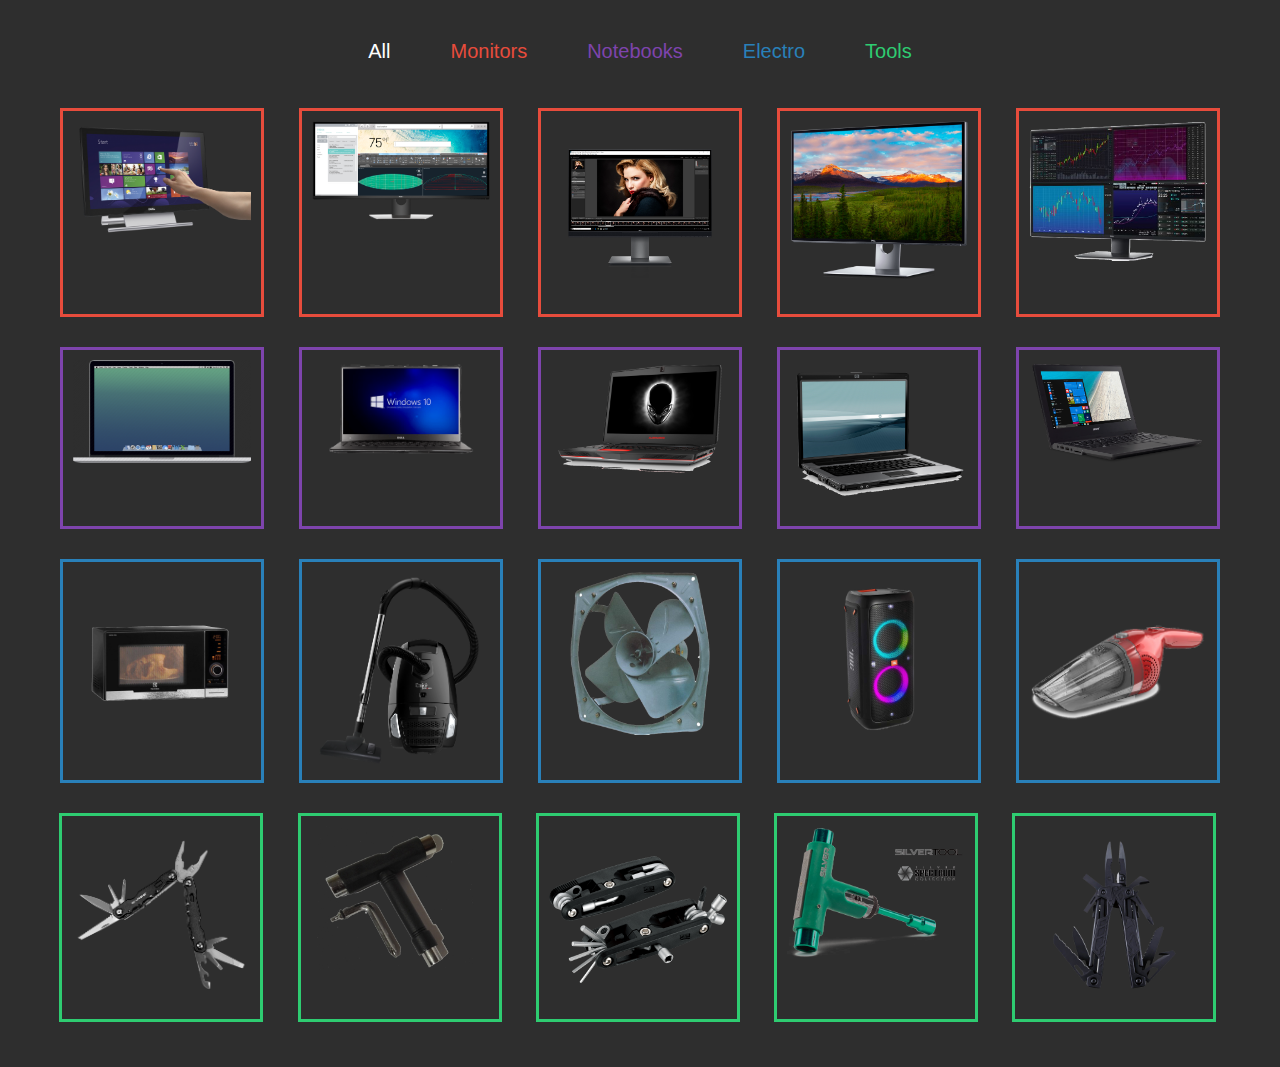
<file: index.html>
<!DOCTYPE html>
<html lang="en">

<head>
	<meta charset="UTF-8">
	<meta name="viewport" content="width=device-width, initial-scale=1.0">
	<title>Filter</title>
	<link rel="stylesheet" href="style.css">
</head>

<body>
	<div class="container">
		<nav>
			<ul>
				<li data-f="all">All</li>
				<li data-f="monitors" class="text-monitors">Monitors</li>
				<li data-f="notebooks" class="text-notebooks">Notebooks</li>
				<li data-f="electro" class="text-electro">Electro</li>
				<li data-f="tools" class="text-tools">Tools</li>
			</ul>
		</nav>
		<div class="block-cover">
			<div class="col-auto box monitors"><img src="images/Monitor1.png" alt=""></div>
			<div class="col-auto box monitors"><img src="images/Monitor2.png" alt=""></div>
			<div class="col-auto box monitors"><img src="images/Monitor3.png" alt=""></div>
			<div class="col-auto box monitors"><img src="images/Monitor4.png" alt=""></div>
			<div class="col-auto box monitors"><img src="images/Monitor5.png" alt=""></div>
			<div class="col-auto box notebooks"><img src="images/notebook1.png" alt=""></div>
			<div class="col-auto box notebooks"><img src="images/notebook2.png" alt=""></div>
			<div class="col-auto box notebooks"><img src="images/notebook3.png" alt=""></div>
			<div class="col-auto box notebooks"><img src="images/notebook4.png" alt=""></div>
			<div class="col-auto box notebooks"><img src="images/notebook5.png" alt=""></div>
			<div class="col-auto box electro"><img src="images/electro1.png" alt=""></div>
			<div class="col-auto box electro"><img src="images/electro2.png" alt=""></div>
			<div class="col-auto box electro"><img src="images/electro3.png" alt=""></div>
			<div class="col-auto box electro"><img src="images/electro4.png" alt=""></div>
			<div class="col-auto box electro"><img src="images/electro5.png" alt=""></div>
			<div class="col-auto box tools"><img src="images/tool.png" alt=""></div>
			<div class="col-auto box tools"><img src="images/tool2.png" alt=""></div>
			<div class="col-auto box tools"><img src="images/tool3.png" alt=""></div>
			<div class="col-auto box tools"><img src="images/tool4.png" alt=""></div>
			<div class="col-auto box tools"><img src="images/tool5.png" alt=""></div>
		</div>
	</div>
	<script src="script.js"></script>
</body>

</html>
</file>
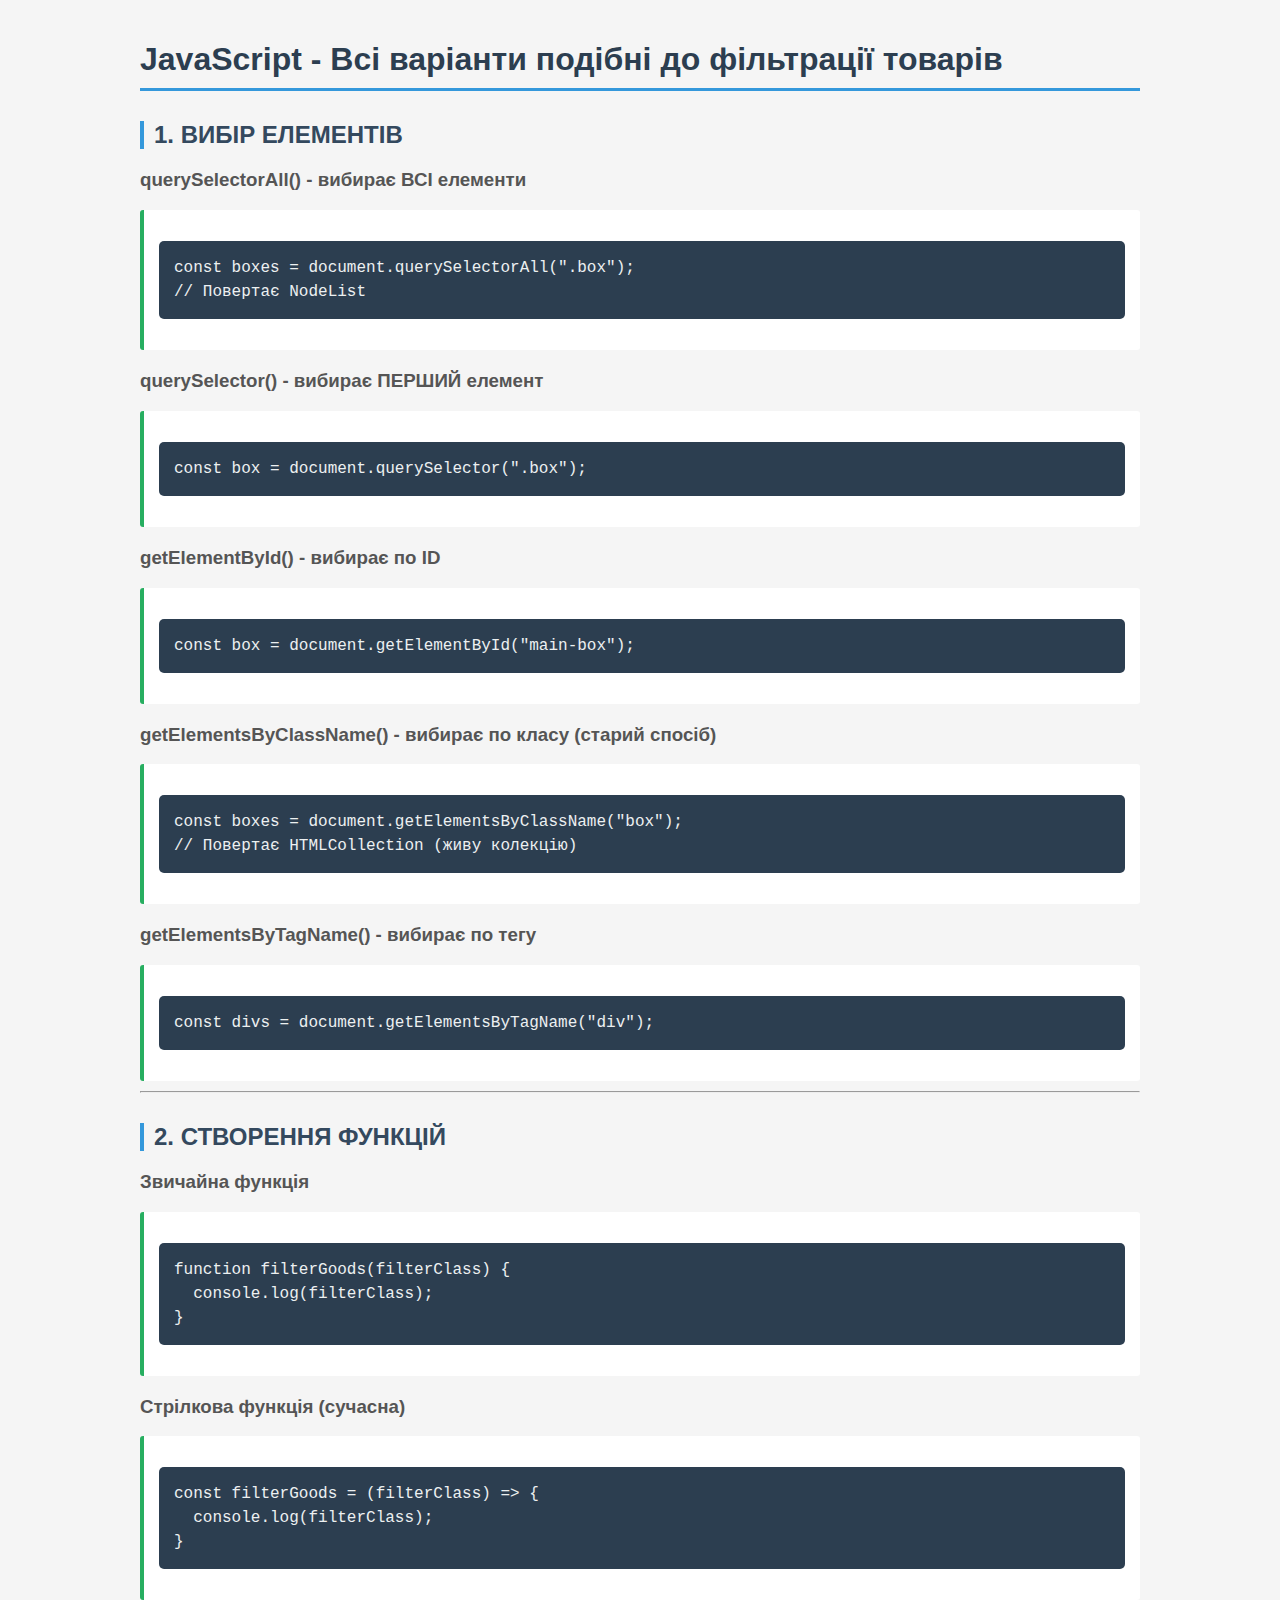
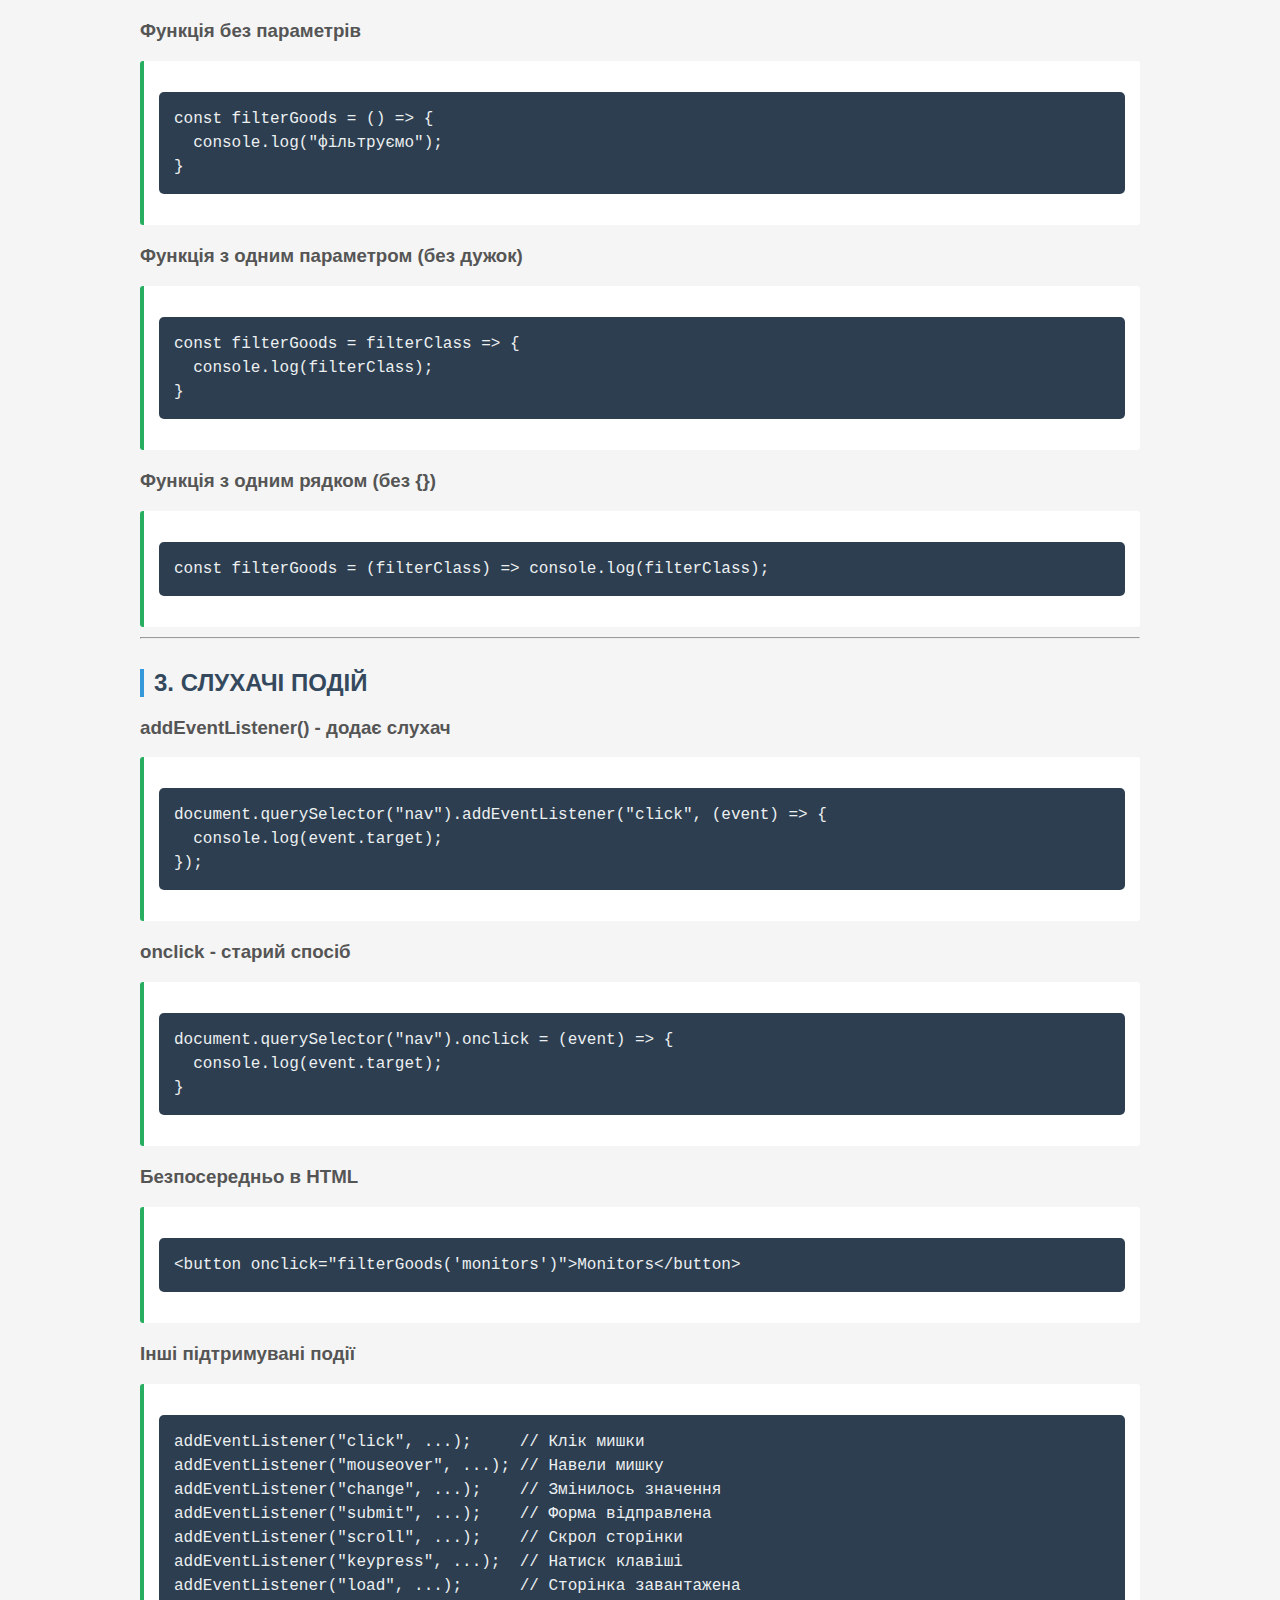
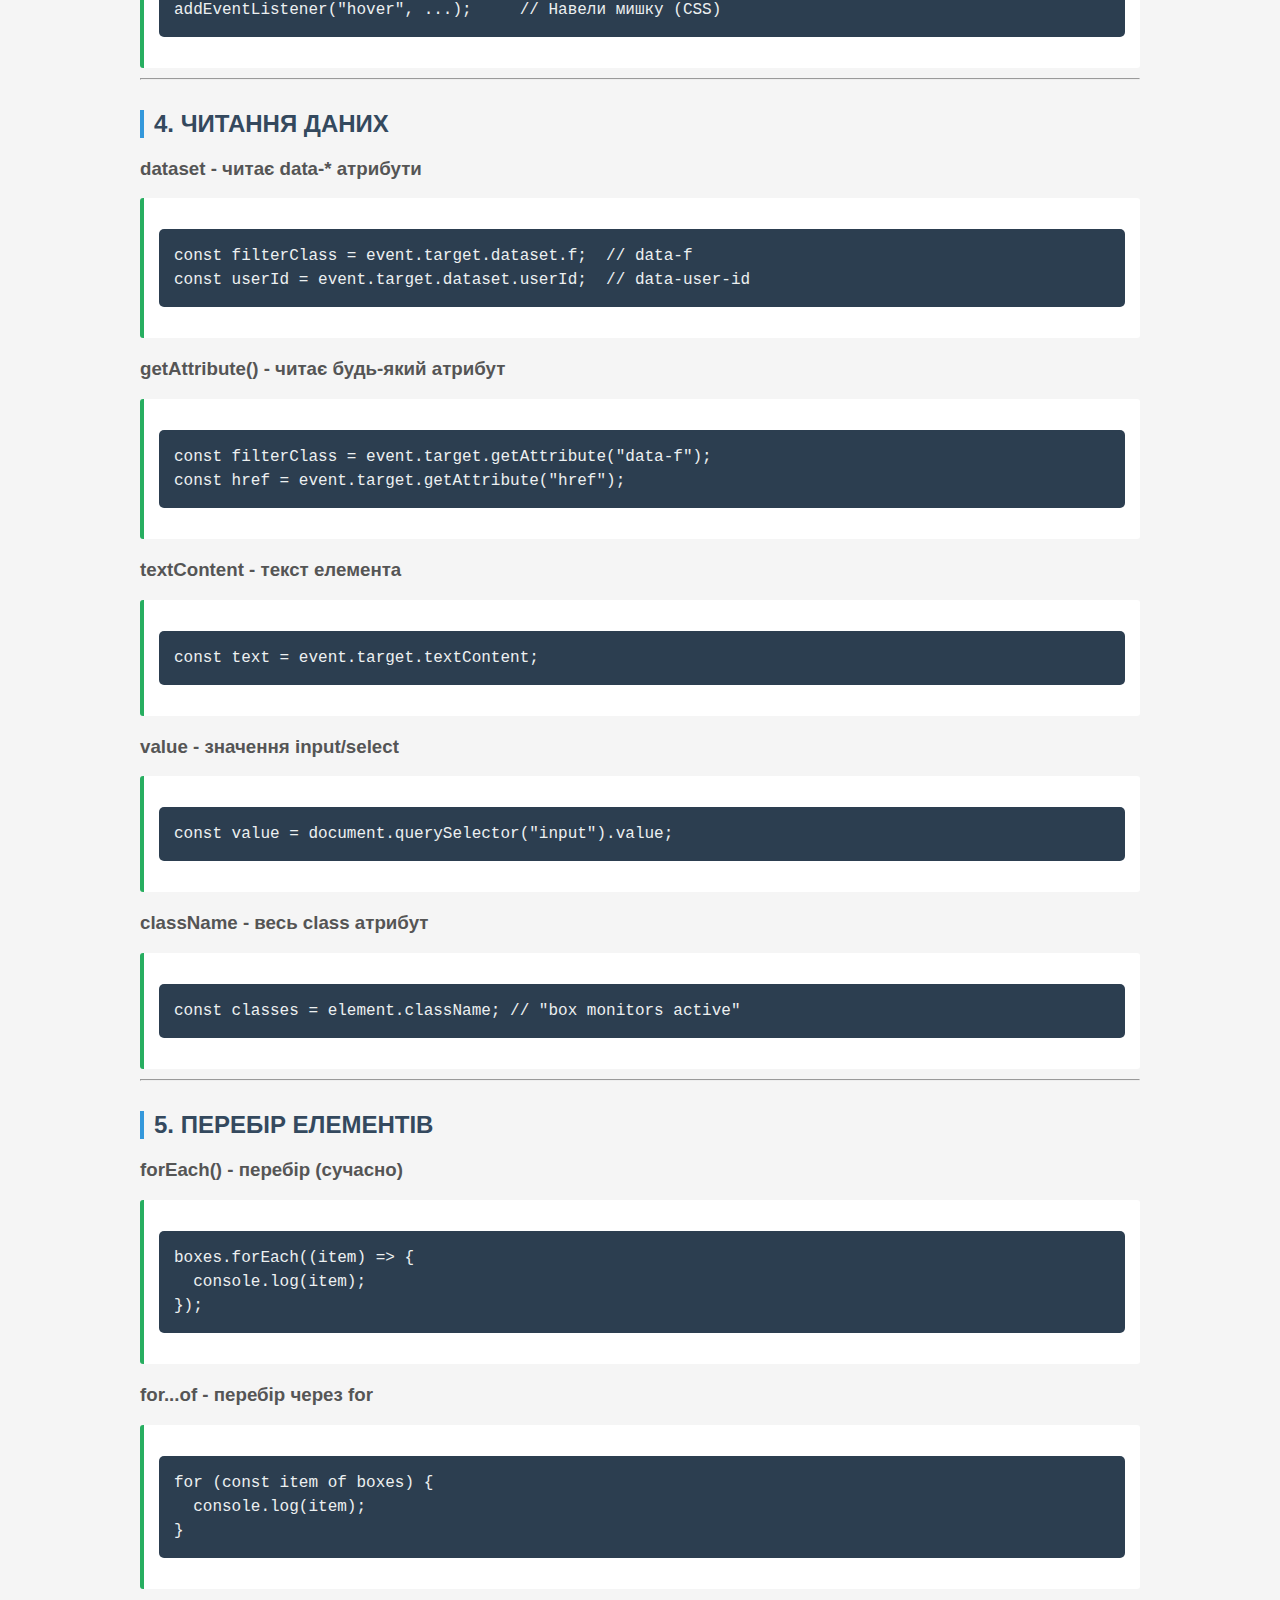
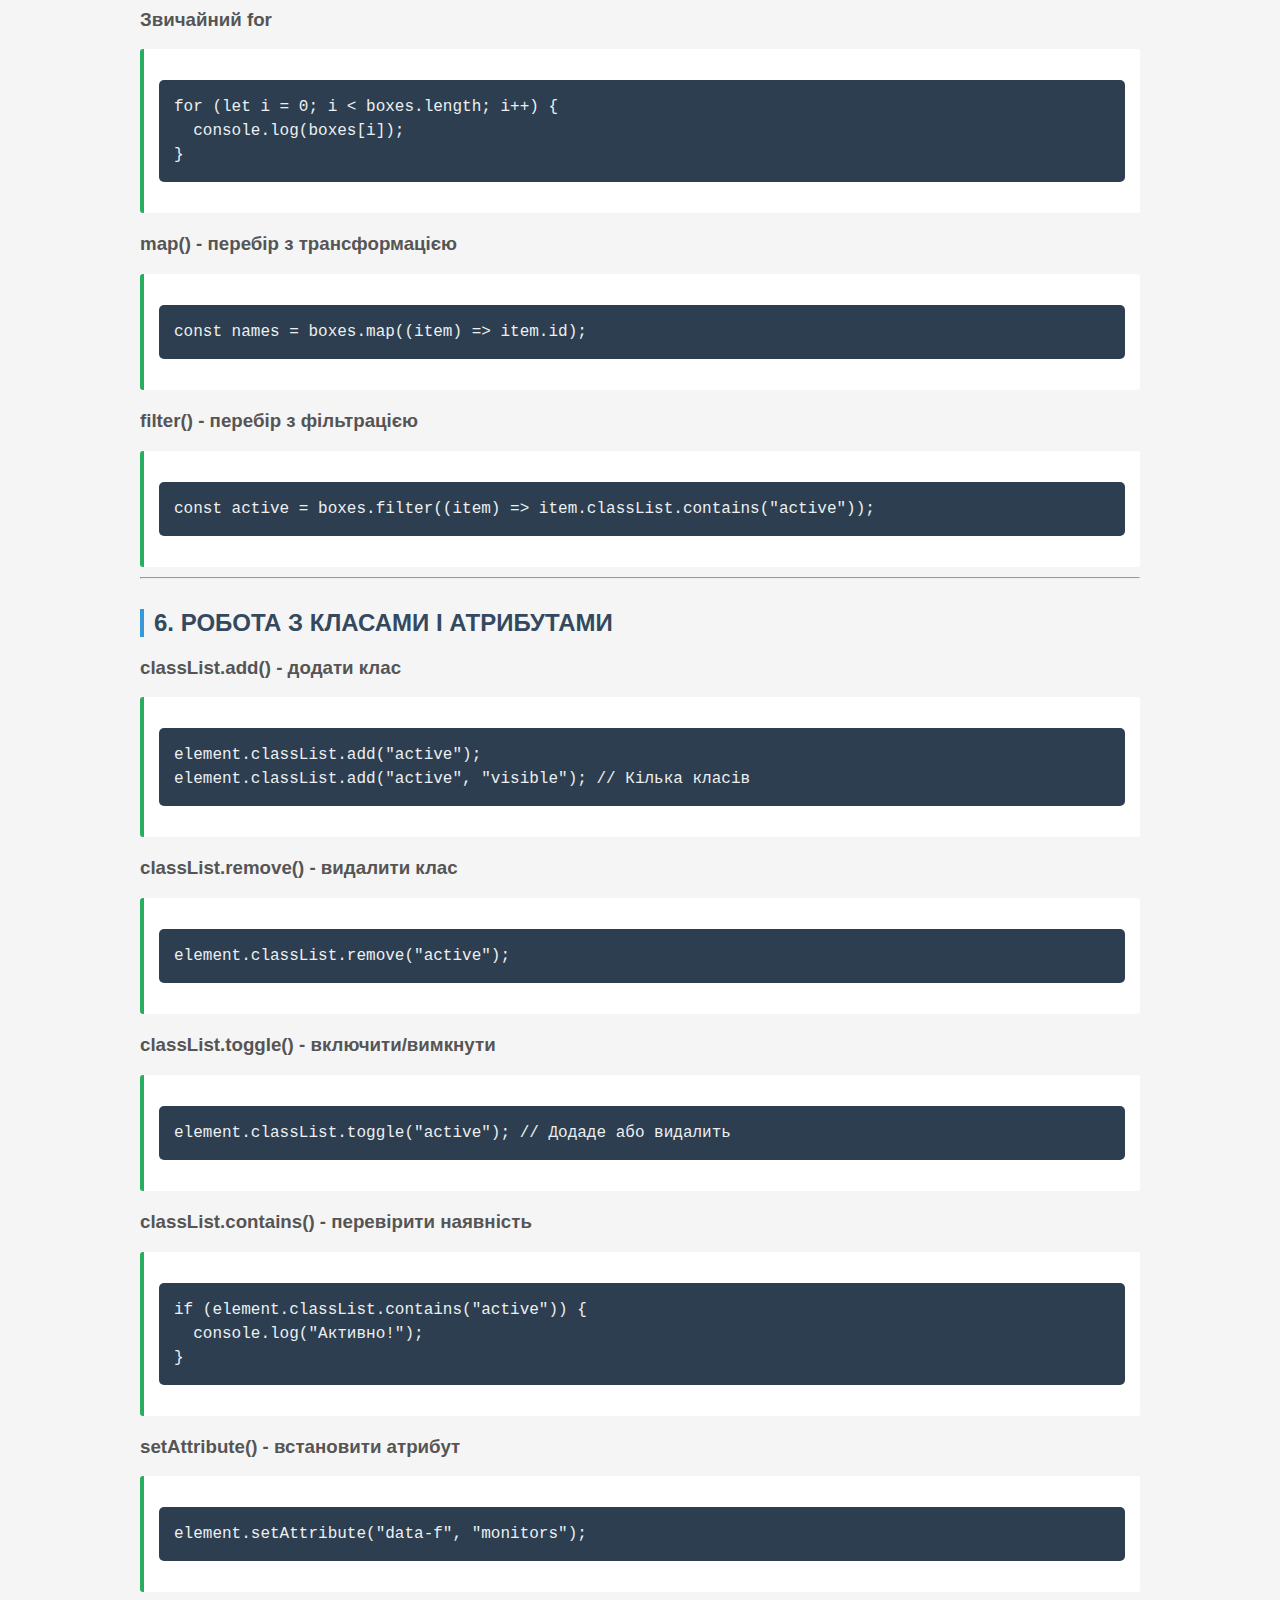
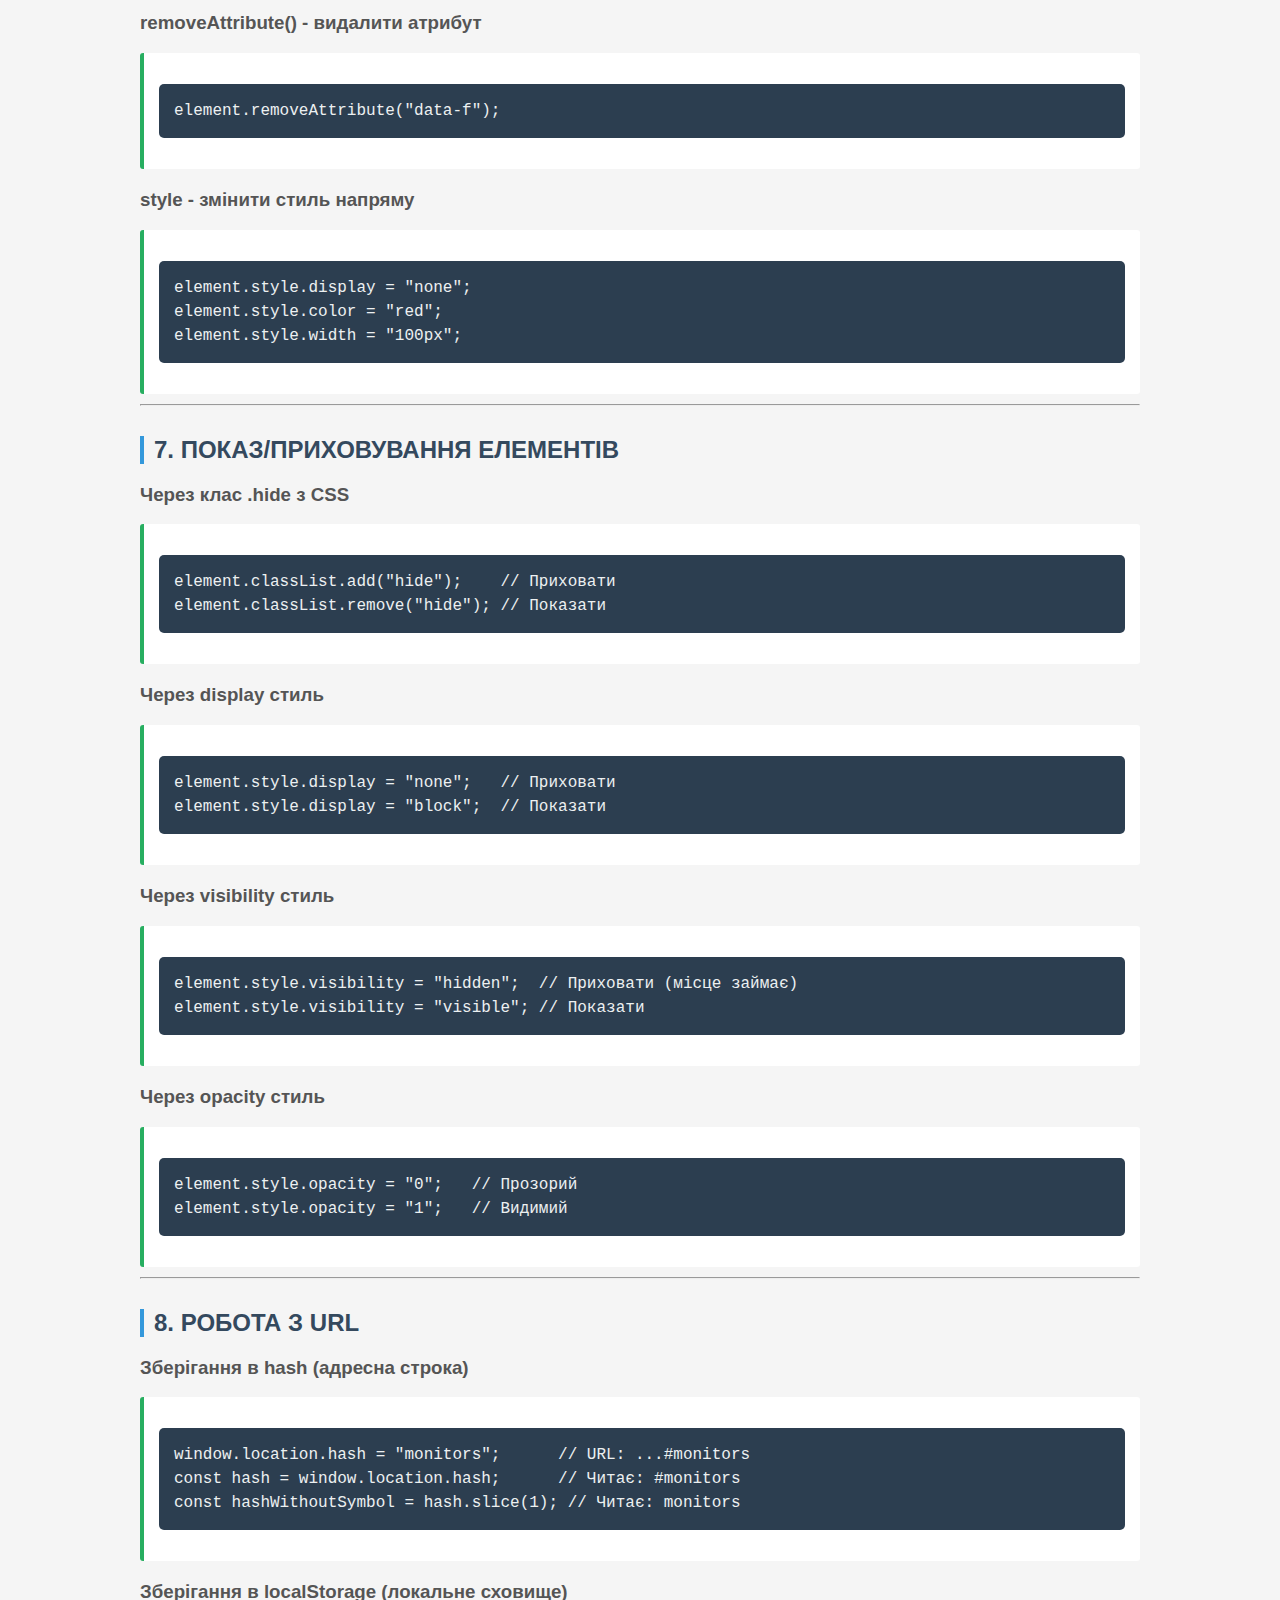
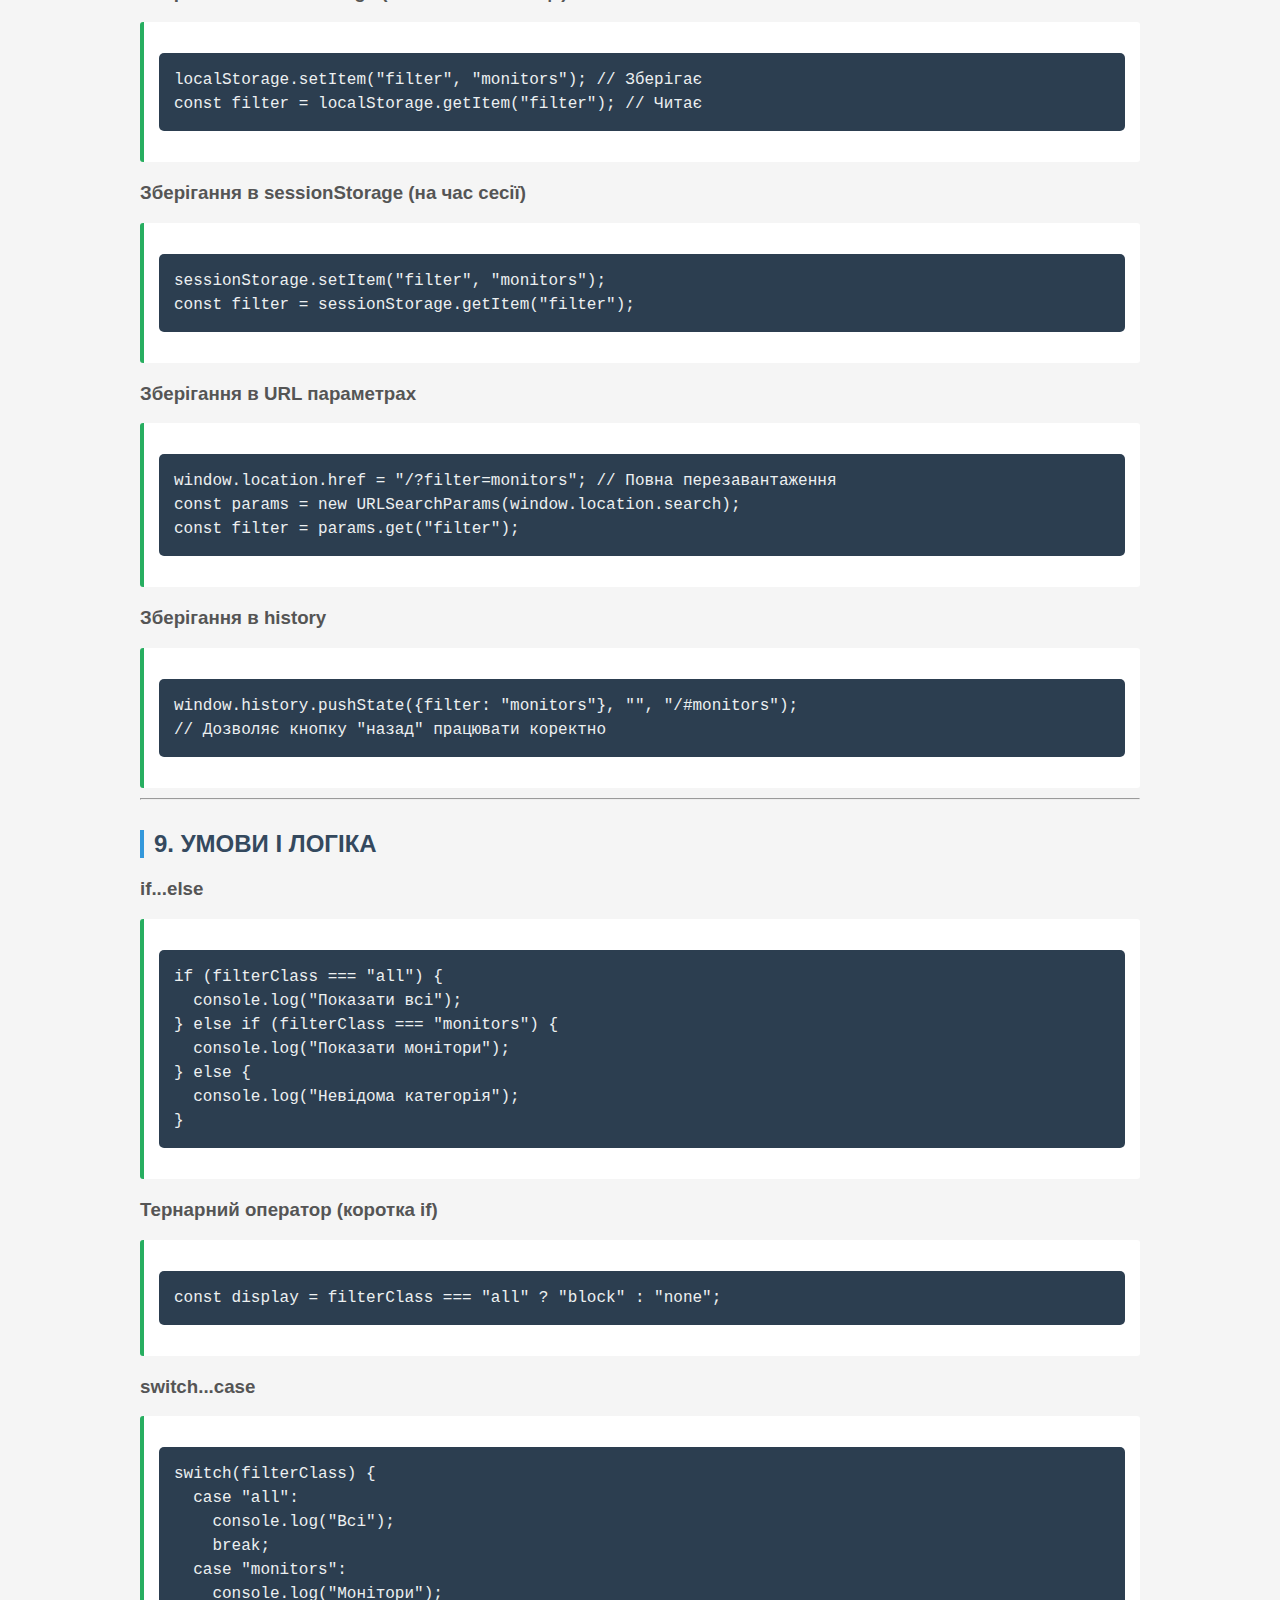
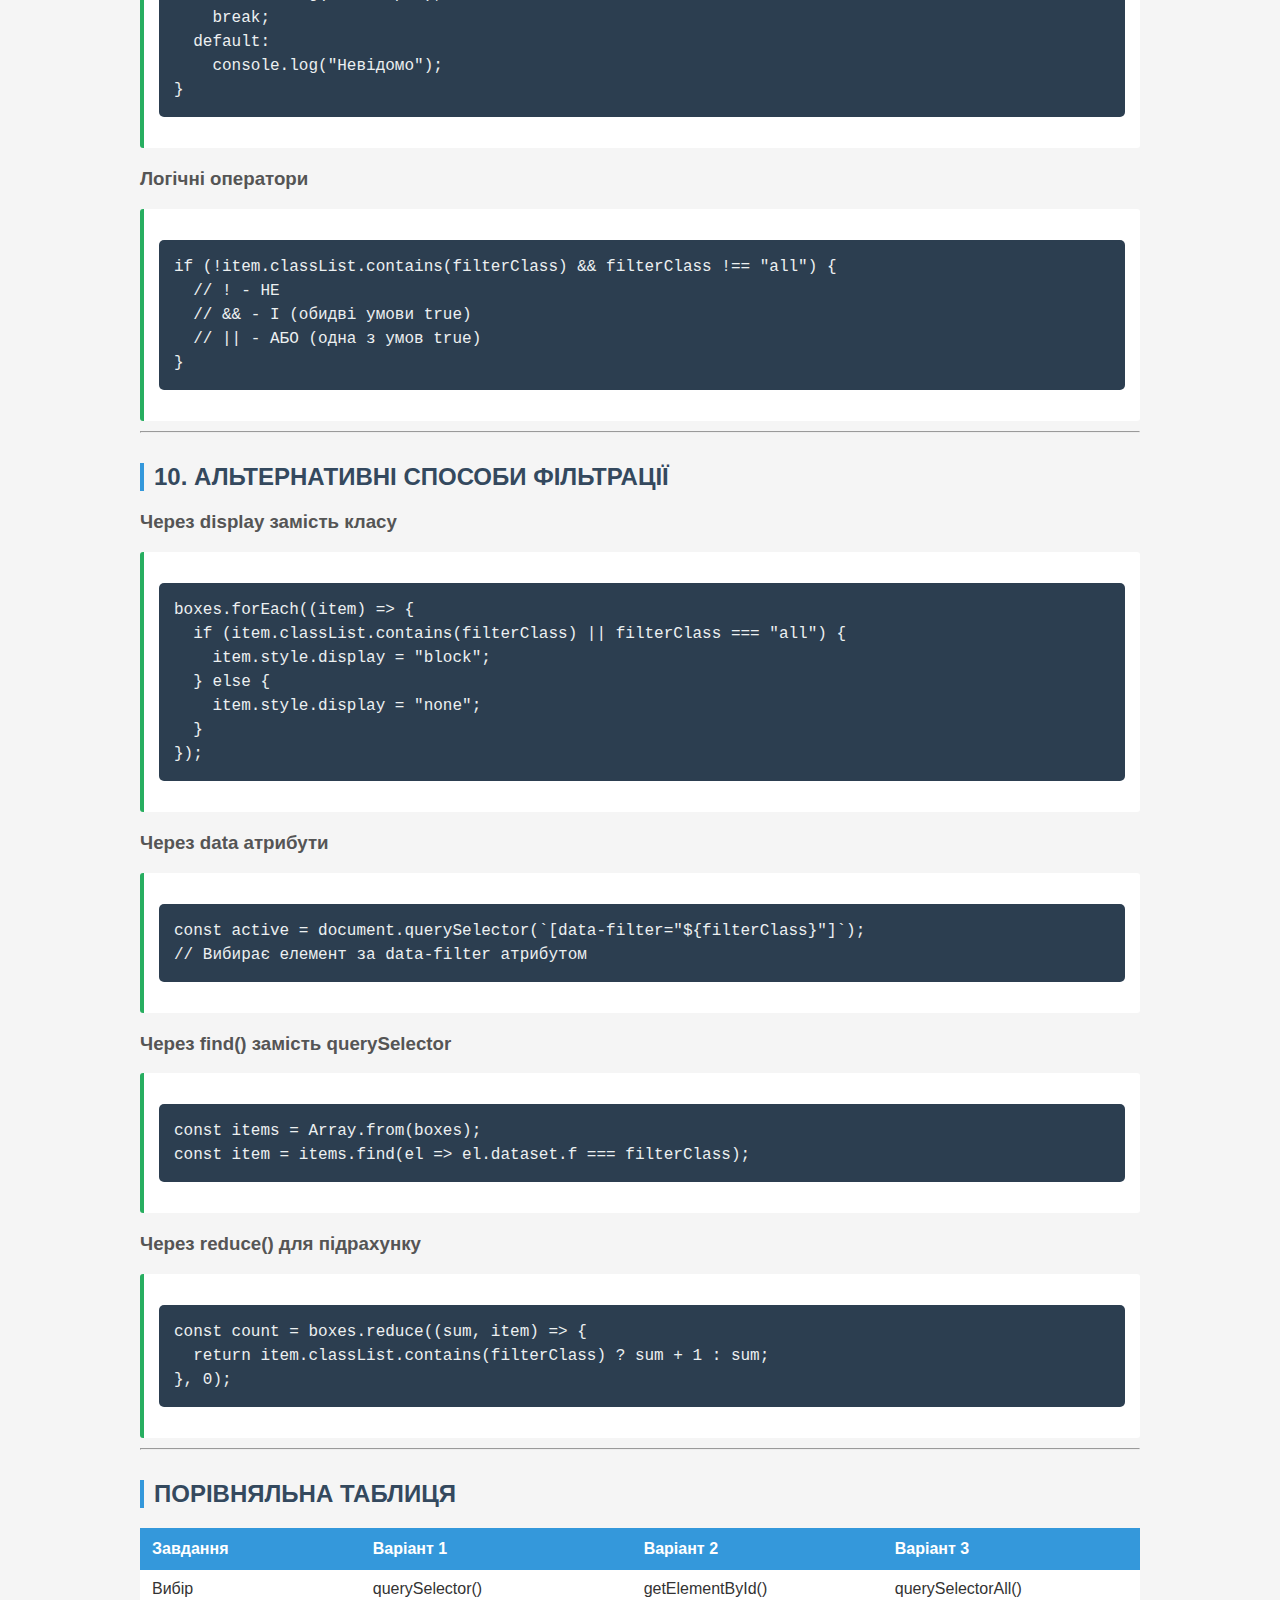
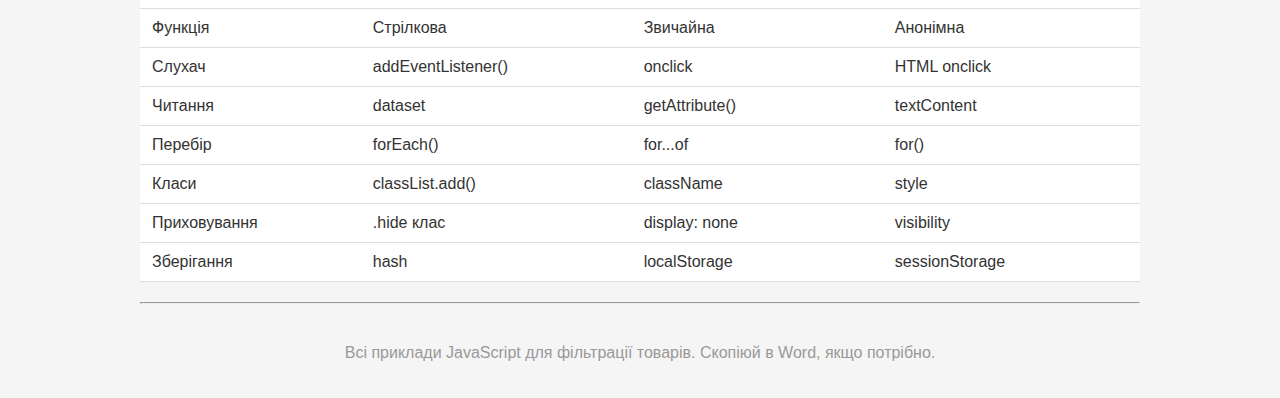
<file: JavaScript_Priklady.html>
<!DOCTYPE html>
<html lang="uk">
<head>
    <meta charset="UTF-8">
    <meta name="viewport" content="width=device-width, initial-scale=1.0">
    <title>JavaScript Приклади</title>
    <style>
        body {
            font-family: Arial, sans-serif;
            max-width: 1000px;
            margin: 0 auto;
            padding: 20px;
            background-color: #f5f5f5;
            color: #333;
        }
        h1 {
            color: #2c3e50;
            border-bottom: 3px solid #3498db;
            padding-bottom: 10px;
        }
        h2 {
            color: #34495e;
            margin-top: 30px;
            border-left: 4px solid #3498db;
            padding-left: 10px;
        }
        h3 {
            color: #555;
            margin-top: 20px;
        }
        code {
            background-color: #ecf0f1;
            padding: 2px 6px;
            border-radius: 3px;
            font-family: 'Courier New', monospace;
            color: #c7254e;
        }
        pre {
            background-color: #2c3e50;
            color: #ecf0f1;
            padding: 15px;
            border-radius: 5px;
            overflow-x: auto;
            font-family: 'Courier New', monospace;
            line-height: 1.5;
        }
        .example {
            background-color: #fff;
            border-left: 4px solid #27ae60;
            padding: 15px;
            margin: 10px 0;
            border-radius: 3px;
        }
        table {
            width: 100%;
            border-collapse: collapse;
            margin: 20px 0;
            background-color: #fff;
        }
        table th {
            background-color: #3498db;
            color: white;
            padding: 12px;
            text-align: left;
        }
        table td {
            padding: 10px 12px;
            border-bottom: 1px solid #ddd;
        }
        table tr:hover {
            background-color: #f9f9f9;
        }
        ul {
            line-height: 1.8;
        }
        li {
            margin: 8px 0;
        }
    </style>
</head>
<body>
    <h1>JavaScript - Всі варіанти подібні до фільтрації товарів</h1>

    <h2>1. ВИБІР ЕЛЕМЕНТІВ</h2>
    
    <h3>querySelectorAll() - вибирає ВСІ елементи</h3>
    <div class="example">
        <pre>const boxes = document.querySelectorAll(".box");
// Повертає NodeList</pre>
    </div>

    <h3>querySelector() - вибирає ПЕРШИЙ елемент</h3>
    <div class="example">
        <pre>const box = document.querySelector(".box");</pre>
    </div>

    <h3>getElementById() - вибирає по ID</h3>
    <div class="example">
        <pre>const box = document.getElementById("main-box");</pre>
    </div>

    <h3>getElementsByClassName() - вибирає по класу (старий спосіб)</h3>
    <div class="example">
        <pre>const boxes = document.getElementsByClassName("box");
// Повертає HTMLCollection (живу колекцію)</pre>
    </div>

    <h3>getElementsByTagName() - вибирає по тегу</h3>
    <div class="example">
        <pre>const divs = document.getElementsByTagName("div");</pre>
    </div>

    <hr>
    <h2>2. СТВОРЕННЯ ФУНКЦІЙ</h2>

    <h3>Звичайна функція</h3>
    <div class="example">
        <pre>function filterGoods(filterClass) {
  console.log(filterClass);
}</pre>
    </div>

    <h3>Стрілкова функція (сучасна)</h3>
    <div class="example">
        <pre>const filterGoods = (filterClass) => {
  console.log(filterClass);
}</pre>
    </div>

    <h3>Функція без параметрів</h3>
    <div class="example">
        <pre>const filterGoods = () => {
  console.log("фільтруємо");
}</pre>
    </div>

    <h3>Функція з одним параметром (без дужок)</h3>
    <div class="example">
        <pre>const filterGoods = filterClass => {
  console.log(filterClass);
}</pre>
    </div>

    <h3>Функція з одним рядком (без {})</h3>
    <div class="example">
        <pre>const filterGoods = (filterClass) => console.log(filterClass);</pre>
    </div>

    <hr>
    <h2>3. СЛУХАЧІ ПОДІЙ</h2>

    <h3>addEventListener() - додає слухач</h3>
    <div class="example">
        <pre>document.querySelector("nav").addEventListener("click", (event) => {
  console.log(event.target);
});</pre>
    </div>

    <h3>onclick - старий спосіб</h3>
    <div class="example">
        <pre>document.querySelector("nav").onclick = (event) => {
  console.log(event.target);
}</pre>
    </div>

    <h3>Безпосередньо в HTML</h3>
    <div class="example">
        <pre>&lt;button onclick="filterGoods('monitors')"&gt;Monitors&lt;/button&gt;</pre>
    </div>

    <h3>Інші підтримувані події</h3>
    <div class="example">
        <pre>addEventListener("click", ...);     // Клік мишки
addEventListener("mouseover", ...); // Навели мишку
addEventListener("change", ...);    // Змінилось значення
addEventListener("submit", ...);    // Форма відправлена
addEventListener("scroll", ...);    // Скрол сторінки
addEventListener("keypress", ...);  // Натиск клавіші
addEventListener("load", ...);      // Сторінка завантажена
addEventListener("hover", ...);     // Навели мишку (CSS)</pre>
    </div>

    <hr>
    <h2>4. ЧИТАННЯ ДАНИХ</h2>

    <h3>dataset - читає data-* атрибути</h3>
    <div class="example">
        <pre>const filterClass = event.target.dataset.f;  // data-f
const userId = event.target.dataset.userId;  // data-user-id</pre>
    </div>

    <h3>getAttribute() - читає будь-який атрибут</h3>
    <div class="example">
        <pre>const filterClass = event.target.getAttribute("data-f");
const href = event.target.getAttribute("href");</pre>
    </div>

    <h3>textContent - текст елемента</h3>
    <div class="example">
        <pre>const text = event.target.textContent;</pre>
    </div>

    <h3>value - значення input/select</h3>
    <div class="example">
        <pre>const value = document.querySelector("input").value;</pre>
    </div>

    <h3>className - весь class атрибут</h3>
    <div class="example">
        <pre>const classes = element.className; // "box monitors active"</pre>
    </div>

    <hr>
    <h2>5. ПЕРЕБІР ЕЛЕМЕНТІВ</h2>

    <h3>forEach() - перебір (сучасно)</h3>
    <div class="example">
        <pre>boxes.forEach((item) => {
  console.log(item);
});</pre>
    </div>

    <h3>for...of - перебір через for</h3>
    <div class="example">
        <pre>for (const item of boxes) {
  console.log(item);
}</pre>
    </div>

    <h3>Звичайний for</h3>
    <div class="example">
        <pre>for (let i = 0; i &lt; boxes.length; i++) {
  console.log(boxes[i]);
}</pre>
    </div>

    <h3>map() - перебір з трансформацією</h3>
    <div class="example">
        <pre>const names = boxes.map((item) => item.id);</pre>
    </div>

    <h3>filter() - перебір з фільтрацією</h3>
    <div class="example">
        <pre>const active = boxes.filter((item) => item.classList.contains("active"));</pre>
    </div>

    <hr>
    <h2>6. РОБОТА З КЛАСАМИ І АТРИБУТАМИ</h2>

    <h3>classList.add() - додати клас</h3>
    <div class="example">
        <pre>element.classList.add("active");
element.classList.add("active", "visible"); // Кілька класів</pre>
    </div>

    <h3>classList.remove() - видалити клас</h3>
    <div class="example">
        <pre>element.classList.remove("active");</pre>
    </div>

    <h3>classList.toggle() - включити/вимкнути</h3>
    <div class="example">
        <pre>element.classList.toggle("active"); // Додаде або видалить</pre>
    </div>

    <h3>classList.contains() - перевірити наявність</h3>
    <div class="example">
        <pre>if (element.classList.contains("active")) {
  console.log("Активно!");
}</pre>
    </div>

    <h3>setAttribute() - встановити атрибут</h3>
    <div class="example">
        <pre>element.setAttribute("data-f", "monitors");</pre>
    </div>

    <h3>removeAttribute() - видалити атрибут</h3>
    <div class="example">
        <pre>element.removeAttribute("data-f");</pre>
    </div>

    <h3>style - змінити стиль напряму</h3>
    <div class="example">
        <pre>element.style.display = "none";
element.style.color = "red";
element.style.width = "100px";</pre>
    </div>

    <hr>
    <h2>7. ПОКАЗ/ПРИХОВУВАННЯ ЕЛЕМЕНТІВ</h2>

    <h3>Через клас .hide з CSS</h3>
    <div class="example">
        <pre>element.classList.add("hide");    // Приховати
element.classList.remove("hide"); // Показати</pre>
    </div>

    <h3>Через display стиль</h3>
    <div class="example">
        <pre>element.style.display = "none";   // Приховати
element.style.display = "block";  // Показати</pre>
    </div>

    <h3>Через visibility стиль</h3>
    <div class="example">
        <pre>element.style.visibility = "hidden";  // Приховати (місце займає)
element.style.visibility = "visible"; // Показати</pre>
    </div>

    <h3>Через opacity стиль</h3>
    <div class="example">
        <pre>element.style.opacity = "0";   // Прозорий
element.style.opacity = "1";   // Видимий</pre>
    </div>

    <hr>
    <h2>8. РОБОТА З URL</h2>

    <h3>Зберігання в hash (адресна строка)</h3>
    <div class="example">
        <pre>window.location.hash = "monitors";      // URL: ...#monitors
const hash = window.location.hash;      // Читає: #monitors
const hashWithoutSymbol = hash.slice(1); // Читає: monitors</pre>
    </div>

    <h3>Зберігання в localStorage (локальне сховище)</h3>
    <div class="example">
        <pre>localStorage.setItem("filter", "monitors"); // Зберігає
const filter = localStorage.getItem("filter"); // Читає</pre>
    </div>

    <h3>Зберігання в sessionStorage (на час сесії)</h3>
    <div class="example">
        <pre>sessionStorage.setItem("filter", "monitors");
const filter = sessionStorage.getItem("filter");</pre>
    </div>

    <h3>Зберігання в URL параметрах</h3>
    <div class="example">
        <pre>window.location.href = "/?filter=monitors"; // Повна перезавантаження
const params = new URLSearchParams(window.location.search);
const filter = params.get("filter");</pre>
    </div>

    <h3>Зберігання в history</h3>
    <div class="example">
        <pre>window.history.pushState({filter: "monitors"}, "", "/#monitors");
// Дозволяє кнопку "назад" працювати коректно</pre>
    </div>

    <hr>
    <h2>9. УМОВИ І ЛОГІКА</h2>

    <h3>if...else</h3>
    <div class="example">
        <pre>if (filterClass === "all") {
  console.log("Показати всі");
} else if (filterClass === "monitors") {
  console.log("Показати монітори");
} else {
  console.log("Невідома категорія");
}</pre>
    </div>

    <h3>Тернарний оператор (коротка if)</h3>
    <div class="example">
        <pre>const display = filterClass === "all" ? "block" : "none";</pre>
    </div>

    <h3>switch...case</h3>
    <div class="example">
        <pre>switch(filterClass) {
  case "all":
    console.log("Всі");
    break;
  case "monitors":
    console.log("Монітори");
    break;
  default:
    console.log("Невідомо");
}</pre>
    </div>

    <h3>Логічні оператори</h3>
    <div class="example">
        <pre>if (!item.classList.contains(filterClass) && filterClass !== "all") {
  // ! - НЕ
  // && - І (обидві умови true)
  // || - АБО (одна з умов true)
}</pre>
    </div>

    <hr>
    <h2>10. АЛЬТЕРНАТИВНІ СПОСОБИ ФІЛЬТРАЦІЇ</h2>

    <h3>Через display замість класу</h3>
    <div class="example">
        <pre>boxes.forEach((item) => {
  if (item.classList.contains(filterClass) || filterClass === "all") {
    item.style.display = "block";
  } else {
    item.style.display = "none";
  }
});</pre>
    </div>

    <h3>Через data атрибути</h3>
    <div class="example">
        <pre>const active = document.querySelector(`[data-filter="${filterClass}"]`);
// Вибирає елемент за data-filter атрибутом</pre>
    </div>

    <h3>Через find() замість querySelector</h3>
    <div class="example">
        <pre>const items = Array.from(boxes);
const item = items.find(el => el.dataset.f === filterClass);</pre>
    </div>

    <h3>Через reduce() для підрахунку</h3>
    <div class="example">
        <pre>const count = boxes.reduce((sum, item) => {
  return item.classList.contains(filterClass) ? sum + 1 : sum;
}, 0);</pre>
    </div>

    <hr>
    <h2>ПОРІВНЯЛЬНА ТАБЛИЦЯ</h2>
    <table>
        <tr>
            <th>Завдання</th>
            <th>Варіант 1</th>
            <th>Варіант 2</th>
            <th>Варіант 3</th>
        </tr>
        <tr>
            <td>Вибір</td>
            <td>querySelector()</td>
            <td>getElementById()</td>
            <td>querySelectorAll()</td>
        </tr>
        <tr>
            <td>Функція</td>
            <td>Стрілкова</td>
            <td>Звичайна</td>
            <td>Анонімна</td>
        </tr>
        <tr>
            <td>Слухач</td>
            <td>addEventListener()</td>
            <td>onclick</td>
            <td>HTML onclick</td>
        </tr>
        <tr>
            <td>Читання</td>
            <td>dataset</td>
            <td>getAttribute()</td>
            <td>textContent</td>
        </tr>
        <tr>
            <td>Перебір</td>
            <td>forEach()</td>
            <td>for...of</td>
            <td>for()</td>
        </tr>
        <tr>
            <td>Класи</td>
            <td>classList.add()</td>
            <td>className</td>
            <td>style</td>
        </tr>
        <tr>
            <td>Приховування</td>
            <td>.hide клас</td>
            <td>display: none</td>
            <td>visibility</td>
        </tr>
        <tr>
            <td>Зберігання</td>
            <td>hash</td>
            <td>localStorage</td>
            <td>sessionStorage</td>
        </tr>
    </table>

    <hr>
    <p style="text-align: center; color: #999; margin-top: 40px;">
        Всі приклади JavaScript для фільтрації товарів. Скопіюй в Word, якщо потрібно.
    </p>
</body>
</html>
</file>
<file: style.css>
html,
body {
  box-sizing: border-box;
}
body {
  color: #fff;
  background-color: #2e2e2e;
  font-family: Arial, sans-serif;
  font-size: 20px;
}
nav ul {
  display: flex;
  padding-left: 0;
  list-style: none;
  justify-content: center;
}
nav ul li {
  display: block;
  padding: 10px 30px;
  cursor: pointer;
}
nav ul li:hover {
  text-decoration: underline;
}
.container {
  max-width: 1200px;
  margin: 30px auto;
}
.block-cover {
  display: flex;
  flex-wrap: wrap;
  justify-content: space-evenly;
}

.box {
  width: 17%;
  box-sizing: border-box;
  padding: 10px;
  margin: 15px;
  border-width: 3px;
  text-align: center;
}
.box img {
  max-width: 100%;
}
.block-cover::after {
  content: "";
  display: block;
  clear: both;
}
.box.monitors {
  border: 3px solid #e74c3c;
}
.box.notebooks {
  border: 3px solid #7e44ad;
}
.box.electro {
  border: 3px solid #2980b9;
}
.box.tools {
  border: 3px solid #2ecc71;
}
.text-monitors {
  color: #e74c3c;
}
.text-notebooks {
  color: #7e44ad;
}
.text-electro {
  color: #2980b9;
}
.text-tools {
  color: #2ecc71;
}
.hide {
  display: none;
}
.active {
  background: white;
  color: #2e2e2e;
}
</file>
